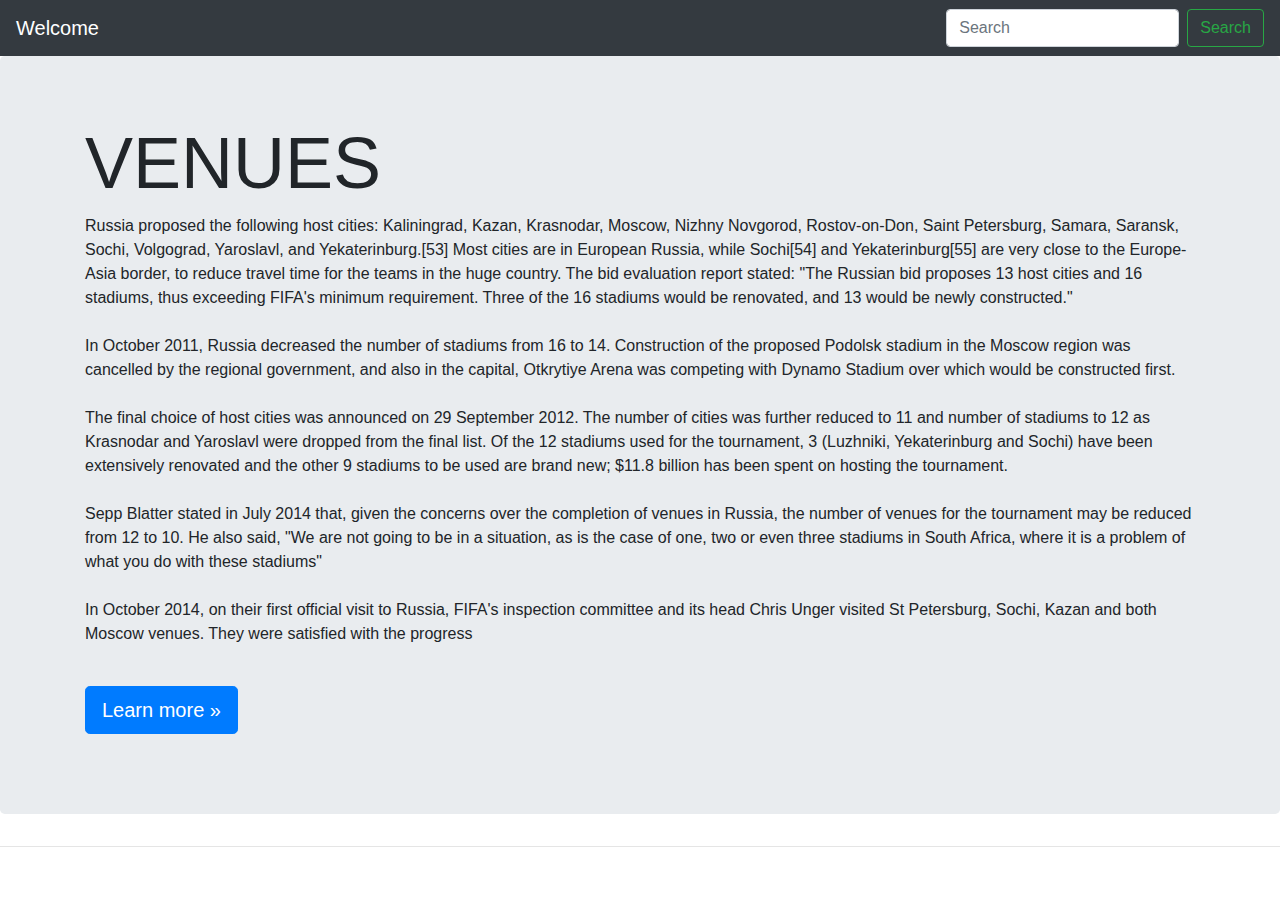
<file: continue.html>
<!doctype html>
<html lang="en">
  <head>
    <meta charset="utf-8">
    <meta name="viewport" content="width=device-width, initial-scale=1, shrink-to-fit=no">
    <meta name="description" content="">
    <meta name="author" content="">
    

    <title>More about FIFA</title>

   
    <link href="bootstrap.min.css" rel="stylesheet">
    <link href="jumbotron.css" rel="stylesheet">
  </head>

  <body>

    <nav class="navbar navbar-expand-md navbar-dark fixed-top bg-dark">
      <a class="navbar-brand" href="#">Welcome</a>
      <button class="navbar-toggler" type="button" data-toggle="collapse" data-target="#navbarsExampleDefault" aria-controls="navbarsExampleDefault" aria-expanded="false" aria-label="Toggle navigation">
        <span class="navbar-toggler-icon"></span>
      </button>

      <div class="collapse navbar-collapse" id="navbarsExampleDefault">
        <ul class="navbar-nav mr-auto">
          <li class="nav-item active">
            <a class="nav-link" href="#"> <span class="sr-only">(current)</span></a>
          </li>
          <li class="nav-item">
            <a class="nav-link" href="#"></a>
          </li>
          <li class="nav-item">
            <a class="nav-link disabled" href="#"></a>
        
        </ul>
        <form class="form-inline my-2 my-lg-0">
          <input class="form-control mr-sm-2" type="text" placeholder="Search" aria-label="Search">
          <button class="btn btn-outline-success my-2 my-sm-0" type="submit">Search</button>
        </form>
      </div>
    </nav>

    <main role="main">


      <div class="jumbotron">
        <div class="container">
          <h1 class="display-3">VENUES</h1>
          <p> Russia proposed the following host cities: Kaliningrad, Kazan, Krasnodar, Moscow, Nizhny Novgorod, Rostov-on-Don, Saint Petersburg, Samara, Saransk, Sochi, Volgograd, Yaroslavl, and Yekaterinburg.[53] Most cities are in European Russia, while Sochi[54] and Yekaterinburg[55] are very close to the Europe-Asia border, to reduce travel time for the teams in the huge country. The bid evaluation report stated: "The Russian bid proposes 13 host cities and 16 stadiums, thus exceeding FIFA's minimum requirement. Three of the 16 stadiums would be renovated, and 13 would be newly constructed."<BR>
          <br>
          In October 2011, Russia decreased the number of stadiums from 16 to 14. Construction of the proposed Podolsk stadium in the Moscow region was cancelled by the regional government, and also in the capital, Otkrytiye Arena was competing with Dynamo Stadium over which would be constructed first.<br>
          <br>
          The final choice of host cities was announced on 29 September 2012. The number of cities was further reduced to 11 and number of stadiums to 12 as Krasnodar and Yaroslavl were dropped from the final list. Of the 12 stadiums used for the tournament, 3 (Luzhniki, Yekaterinburg and Sochi) have been extensively renovated and the other 9 stadiums to be used are brand new; $11.8 billion has been spent on hosting the tournament.<br>
          <br>
          Sepp Blatter stated in July 2014 that, given the concerns over the completion of venues in Russia, the number of venues for the tournament may be reduced from 12 to 10. He also said, "We are not going to be in a situation, as is the case of one, two or even three stadiums in South Africa, where it is a problem of what you do with these stadiums"<br>
          <br>
          In October 2014, on their first official visit to Russia, FIFA's inspection committee and its head Chris Unger visited St Petersburg, Sochi, Kazan and both Moscow venues. They were satisfied with the progress<br>
          <br>
        </p>
          <p><a class="btn btn-primary btn-lg" href="http://www.abc.net.au/news/2018-06-01/definitive-rankings-of-russias-2018-world-cup-stadiums/9405608" role="button">Learn more &raquo;</a></p>
        </div>
      </div>

      
        <hr>

    </div>
    </main>
  </body>
  </html>
</file>
<file: jumbotron.css>
body {
  padding-top: 3.5rem;
}
</file>
